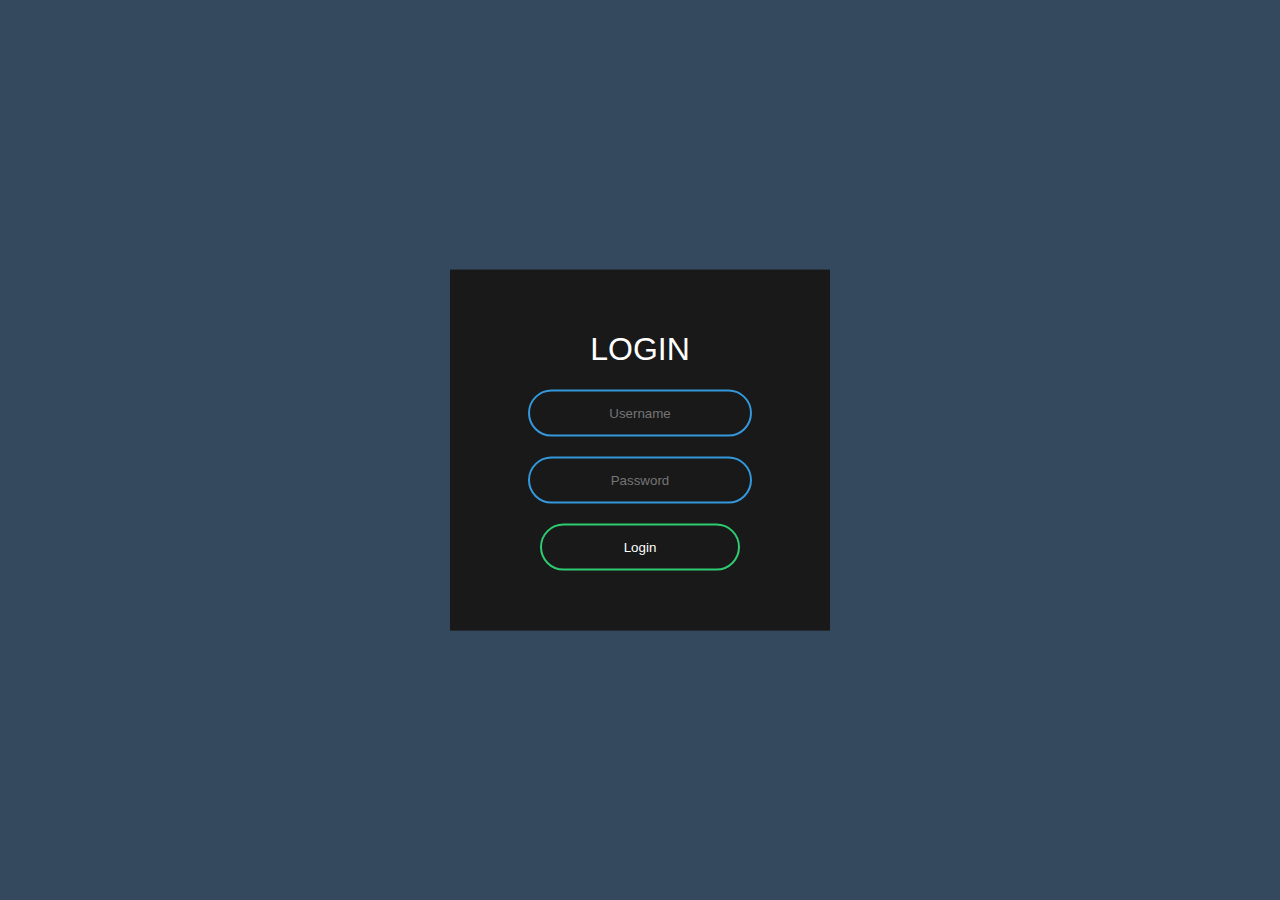
<file: Animated login form/index.html>
<!DOCTYPE html>
<html lang="en"
<head>
    <meta charset="UTF-8">
    <title>Animated Login Form</title>
    <link rel="stylesheet" href="css/style.css"
</head>
<body>
   <form class="box" action="https://www.mobilemaya.com/" method="post">
       <h1>Login</h1>
       <input type="text" name="" placeholder="Username">
       <input type="password" name="" placeholder="Password">
           <input type="submit" name="" value="Login">
   </form>
</body>
</html>
</file>
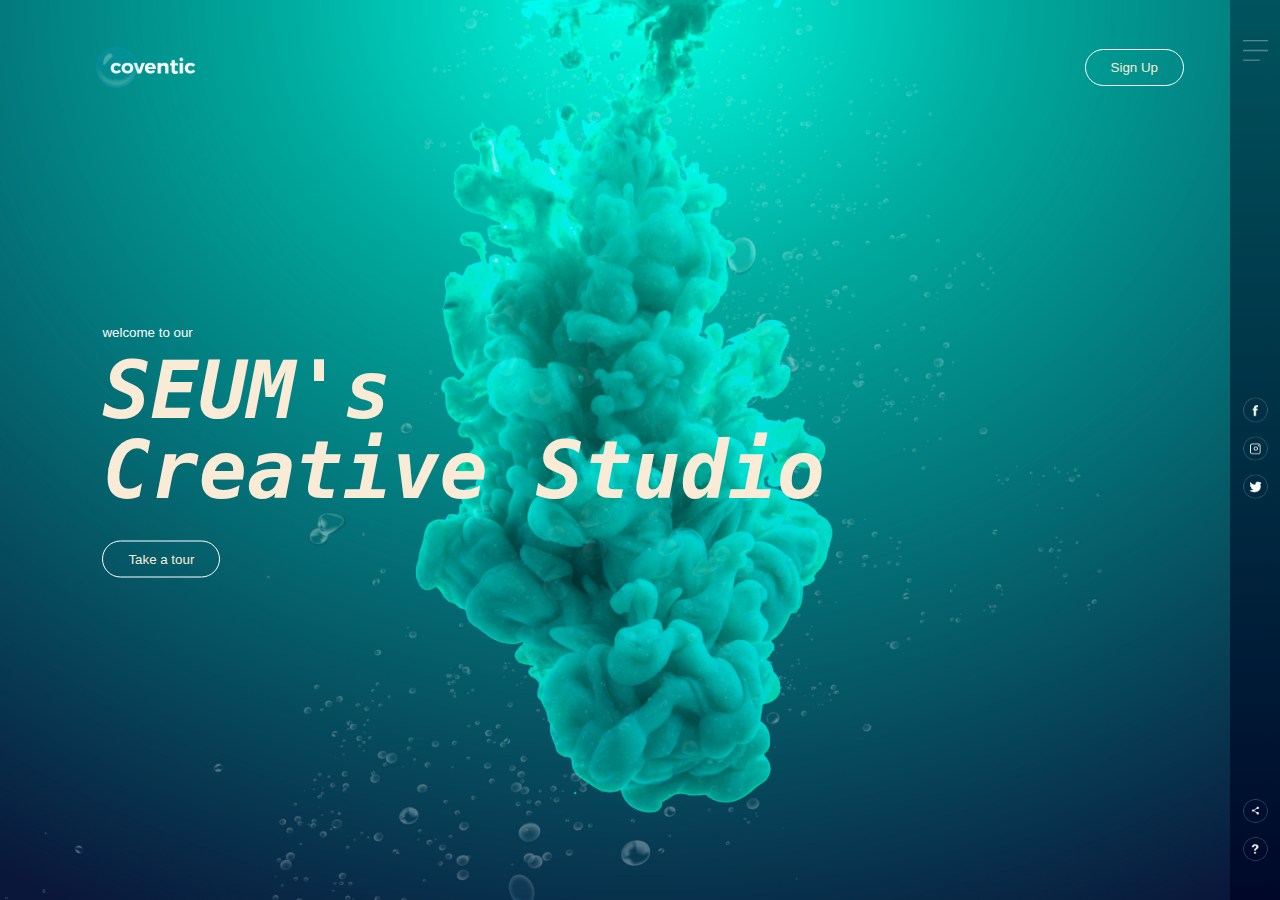
<file: Animated Website/index.html>
<!DOCTYPE html>
<html lang="en">
<head>
    <meta charset="UTF-8">
    <meta name="viewport" content="width=device-width, initial-scale=1.0">
    <title>ANIMATED WEBSITE</title>
    <link rel="stylesheet" href="css/style.css">
</head>
<body>
    <div class="hero">
        <div class="navbar">
            <img src="pic/logo.png" class="logo" alt="logo">
            <button type="button">Sign Up</button>
        </div>
        <div class="content">
            <small>welcome to our</small>
            <h1>SEUM's <br> Creative Studio</h1>
            <button>Take a tour</button>
        </div>
        <div class="side-bar">
            <img src="pic/menu.png"  class="menu" alt="">
            
            <div class="social-links">
                <a href="https://www.facebook.com/seum265/" target="_blank"><img src="pic/fb.png" alt="fb"></a> 
                <a href="#"><img src="pic/ig.png" alt="instagram"></a>
                <a href="https://twitter.com/sarker_seum" target="_blank"><img src="pic/tw.png" alt="tw"></a>
            </div>
            
            <div class="useful-links">
                <img src="pic/share.png" alt="">
                <img src="pic/info.png" alt="">
            </div>
        </div>
        
        <div class="bubbles">
            <img src="pic/bubble.png">
            <img src="pic/bubble.png">
            <img src="pic/bubble.png">
            <img src="pic/bubble.png">
            <img src="pic/bubble.png">
            <img src="pic/bubble.png">
            <img src="pic/bubble.png">
        </div>
        
    </div>
</body>
</html>
</file>
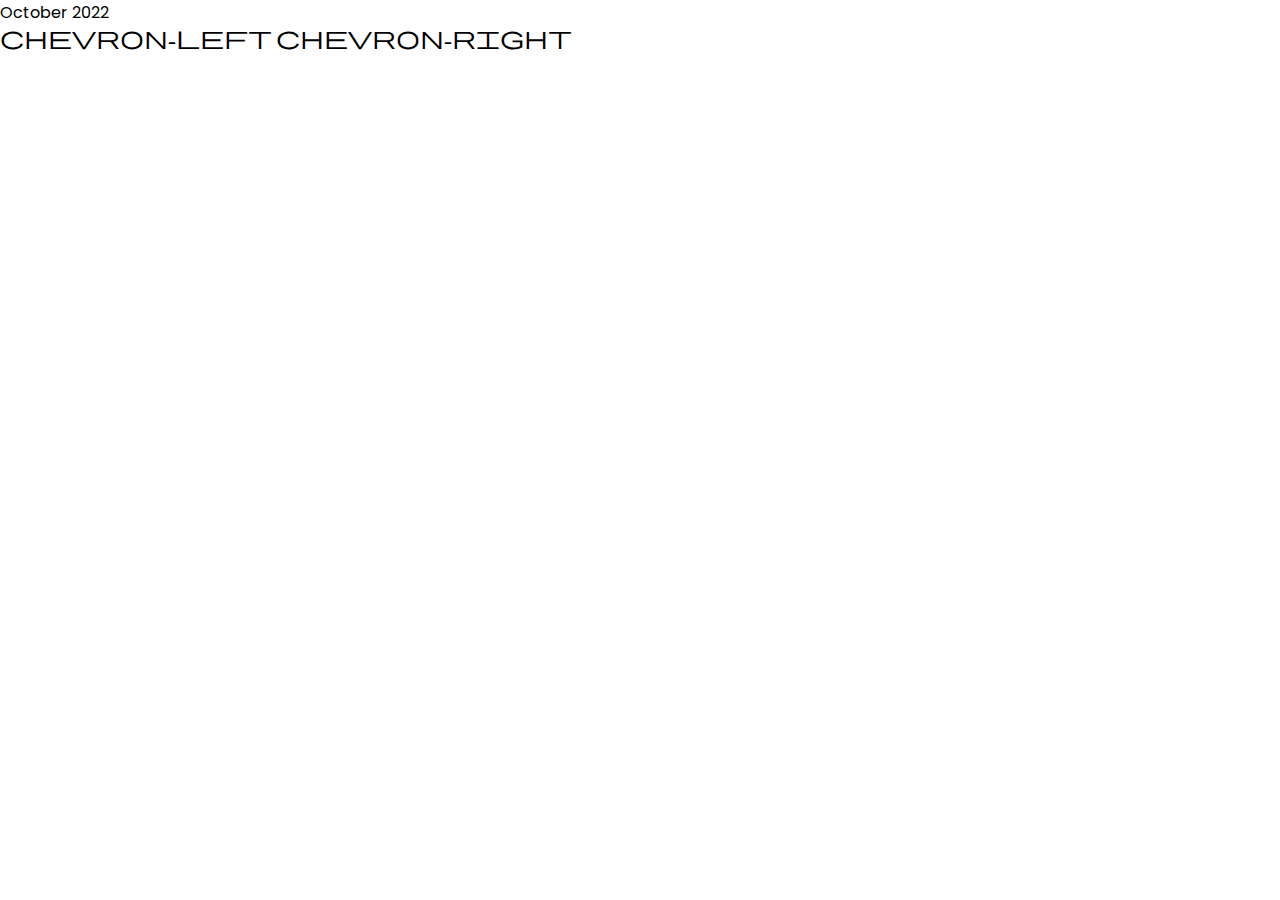
<file: Dynamic calender/index.html>
<!DOCTYPE html>
<html lang="en" dir="ltr">
<head>
    <meta charset="UTF-8">
    <title>Dynamic Calender</title>
    <link rel="stylesheet" href="style.css">
    <meta name="viewport" content="width=device-width, initial-scale=1.0">
    <!-- Google Icon Link for Icon -->
        <link rel="stylesheet" href="https://fonts.googleapis.com/css2?family=Material+Symbols+Rounded:opsz,wght,FILL,GRAD@20..48,100..700,0..1,-50..200">

</head>
<body>
    <div class="wrapper">
        <header>
            <p class="current-date">October 2022</p>
            <div class="icons">
                <span class="material-symbols-rounded">chevron-left</span>
                <span class="material-symbols-rounded">chevron-right</span>
            </div>
        </header>
    </div>
</body>
</html>
</file>
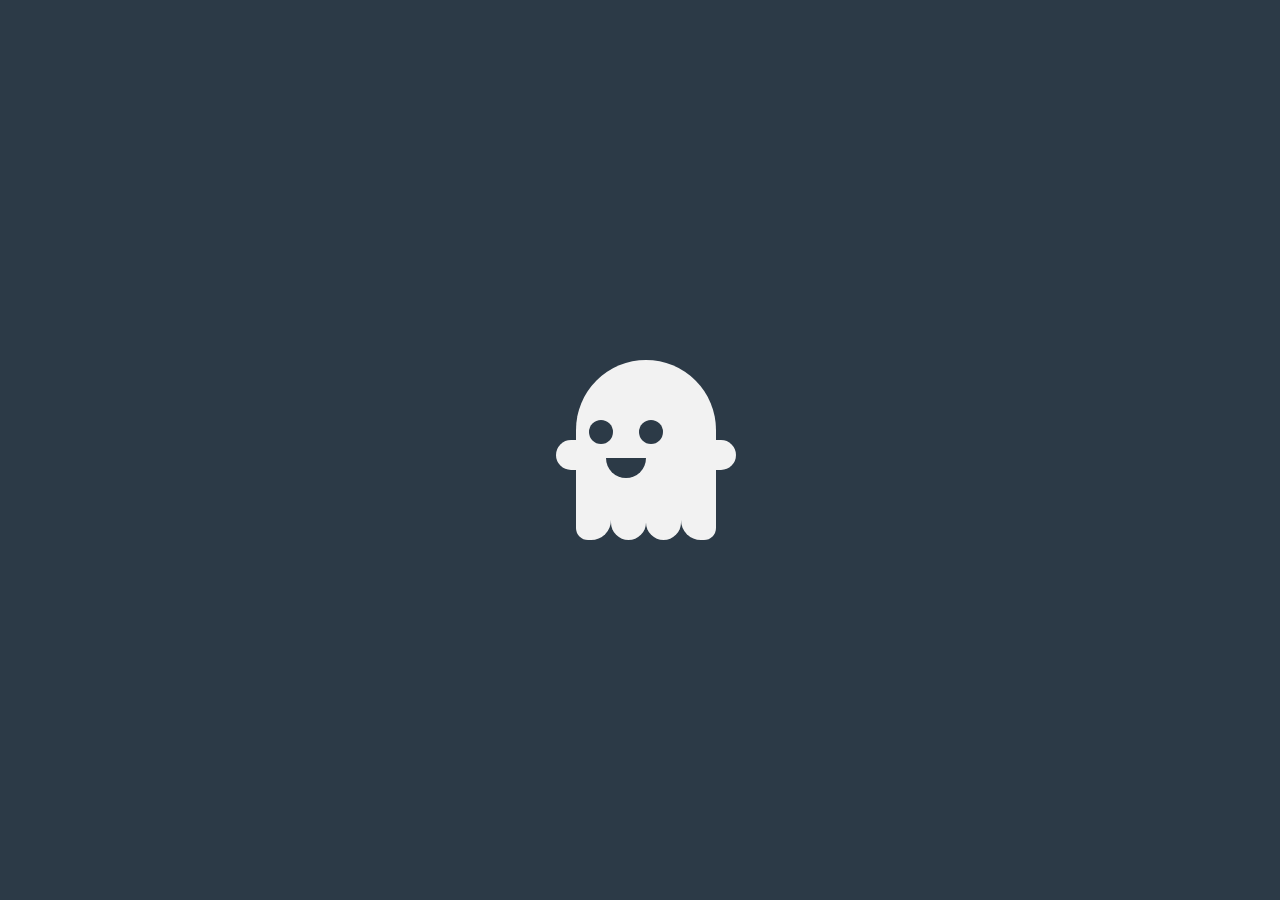
<file: Floating Ghost/index.html>
<!DOCTYPE html>
<html lang="en">
<head>
    <meta charset="UTF-8">
    <meta name="viewport" content="width=device-width, initial-scale=1.0">
    <title>GHOST</title>
    <link rel="stylesheet" href="css/style.css">
</head>
<body>
    <div class="ghost">
        <div class="face">
            <div class="eyes">
                <span></span><span></span>
            </div>
            <div class="mouth"></div>
        </div>
        <div class="hands">
            <span></span><span></span>                
        </div>
        
        <div class="feet">
            <span></span>
            <span></span>
            <span></span>
            <span></span>
        </div>
    </div>
</body>
</html>
</file>
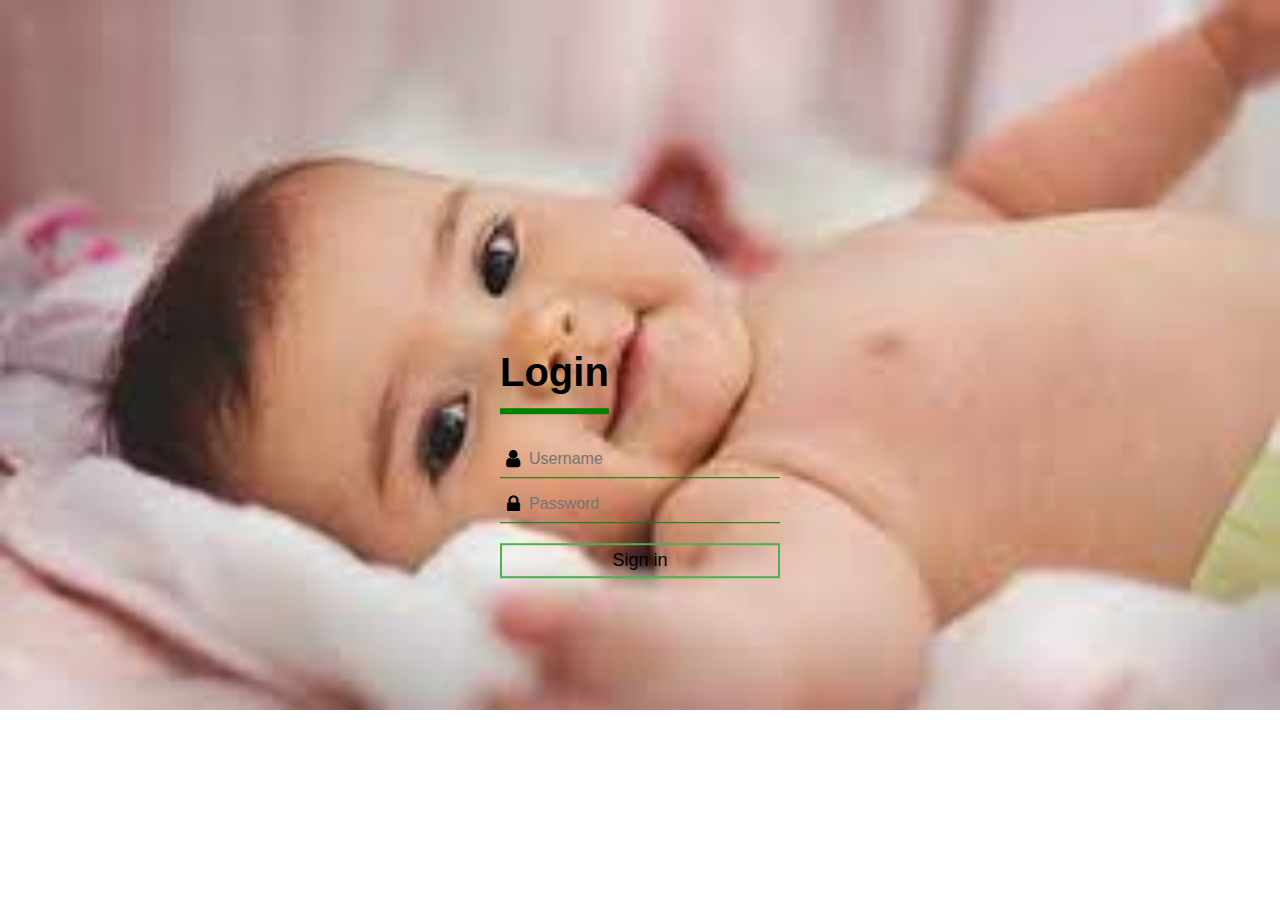
<file: Login form/index.html>
<!DOCTYPE html>
<html lang="en"
<head>
    <meta charset="UTF-8">
    <title>Animated Login Form</title>
    <link rel="stylesheet" href="css/style.css"
</head>
<body>
   <div class="login-box">
       <h1>Login</h1>
       <div class="textbox">
          <i class="fa fa-user" aria-hidden="true"></i>
           <input type="text" placeholder="Username" name="" value="">
       </div>
       
       <div class="textbox">
          <i class="fa fa-lock" aria-hidden="true"></i>
           <input type="password" placeholder="Password" name="" value="">
       </div>
       
       <a href="https://www.mobilemaya.com/">
           <input class="btn" type="button" name="" value="Sign in">
       </a>
       
   </div>
</body>
</html>
</file>
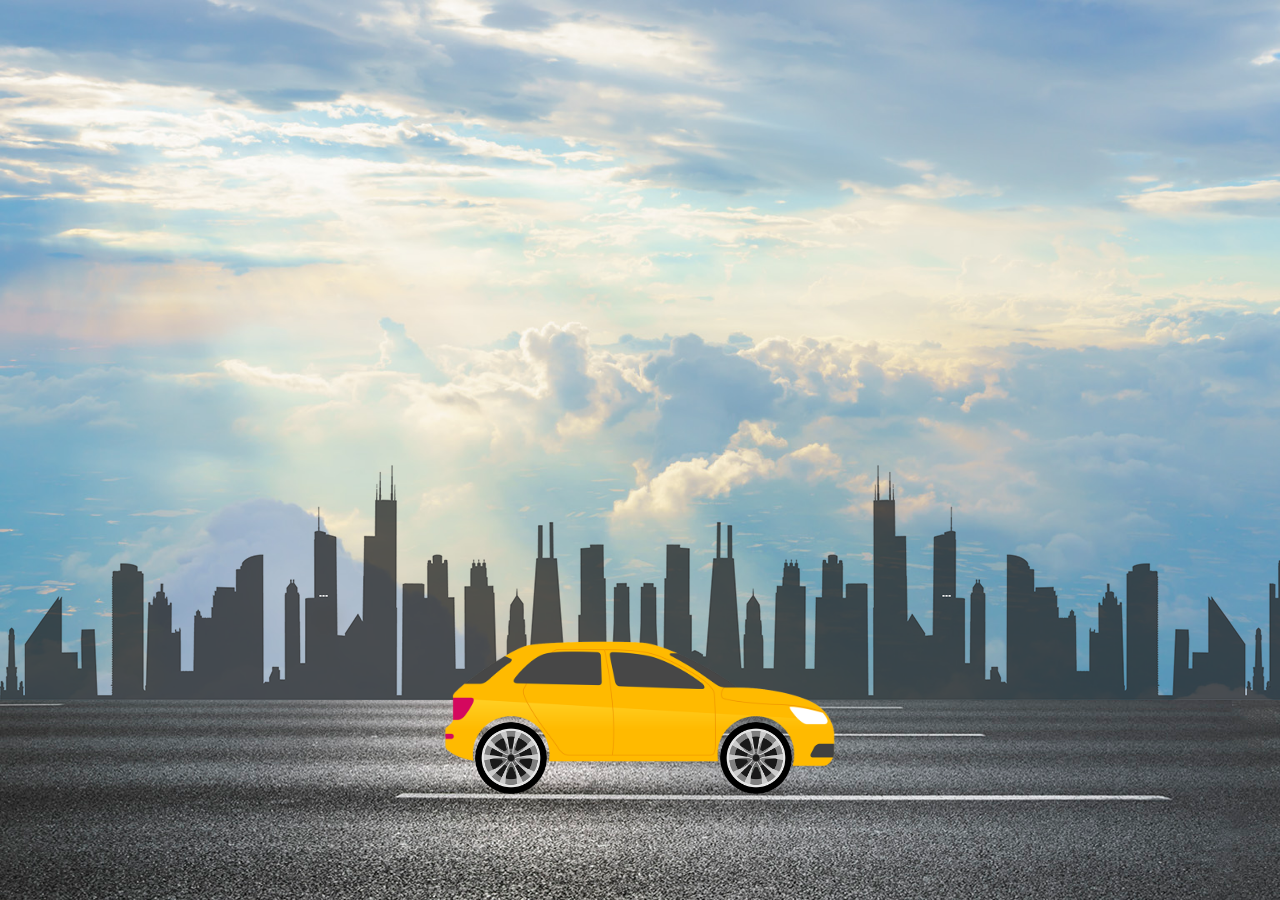
<file: Moving car/index.html>
<!DOCTYPE html>
<html lang="en">
<head>
    <title>Running car</title>
    <link rel="stylesheet" href="css/style.css">
</head>
<body>
    <div class="hero">
        <div class="highway"></div>
        <div class="city"></div>
        <div class="car">
            <img src="pic/car.png">
        </div>
        <div class="wheel">
            <img src="pic/wheel.png" class="back-wheel">
            <img src="pic/wheel.png" class="font-wheel">
        </div>
    </div>
</body>
</html>
</file>
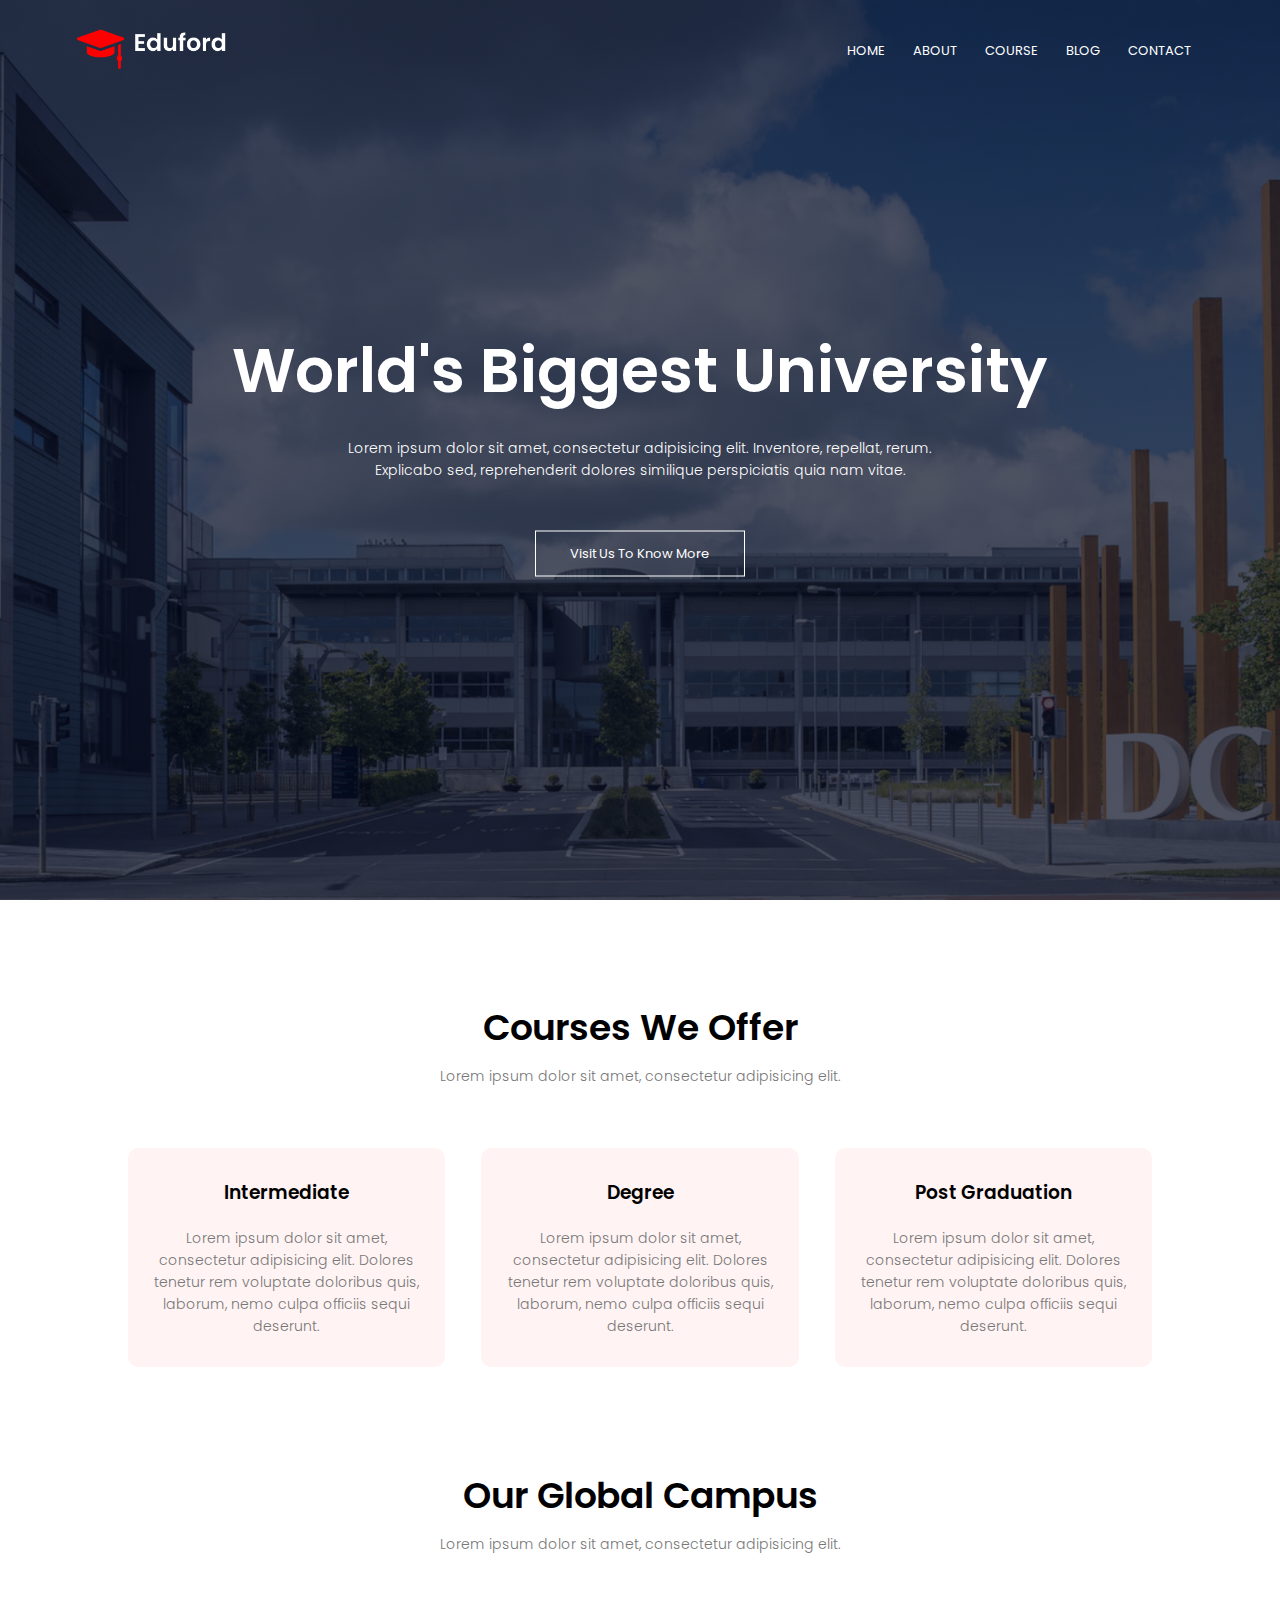
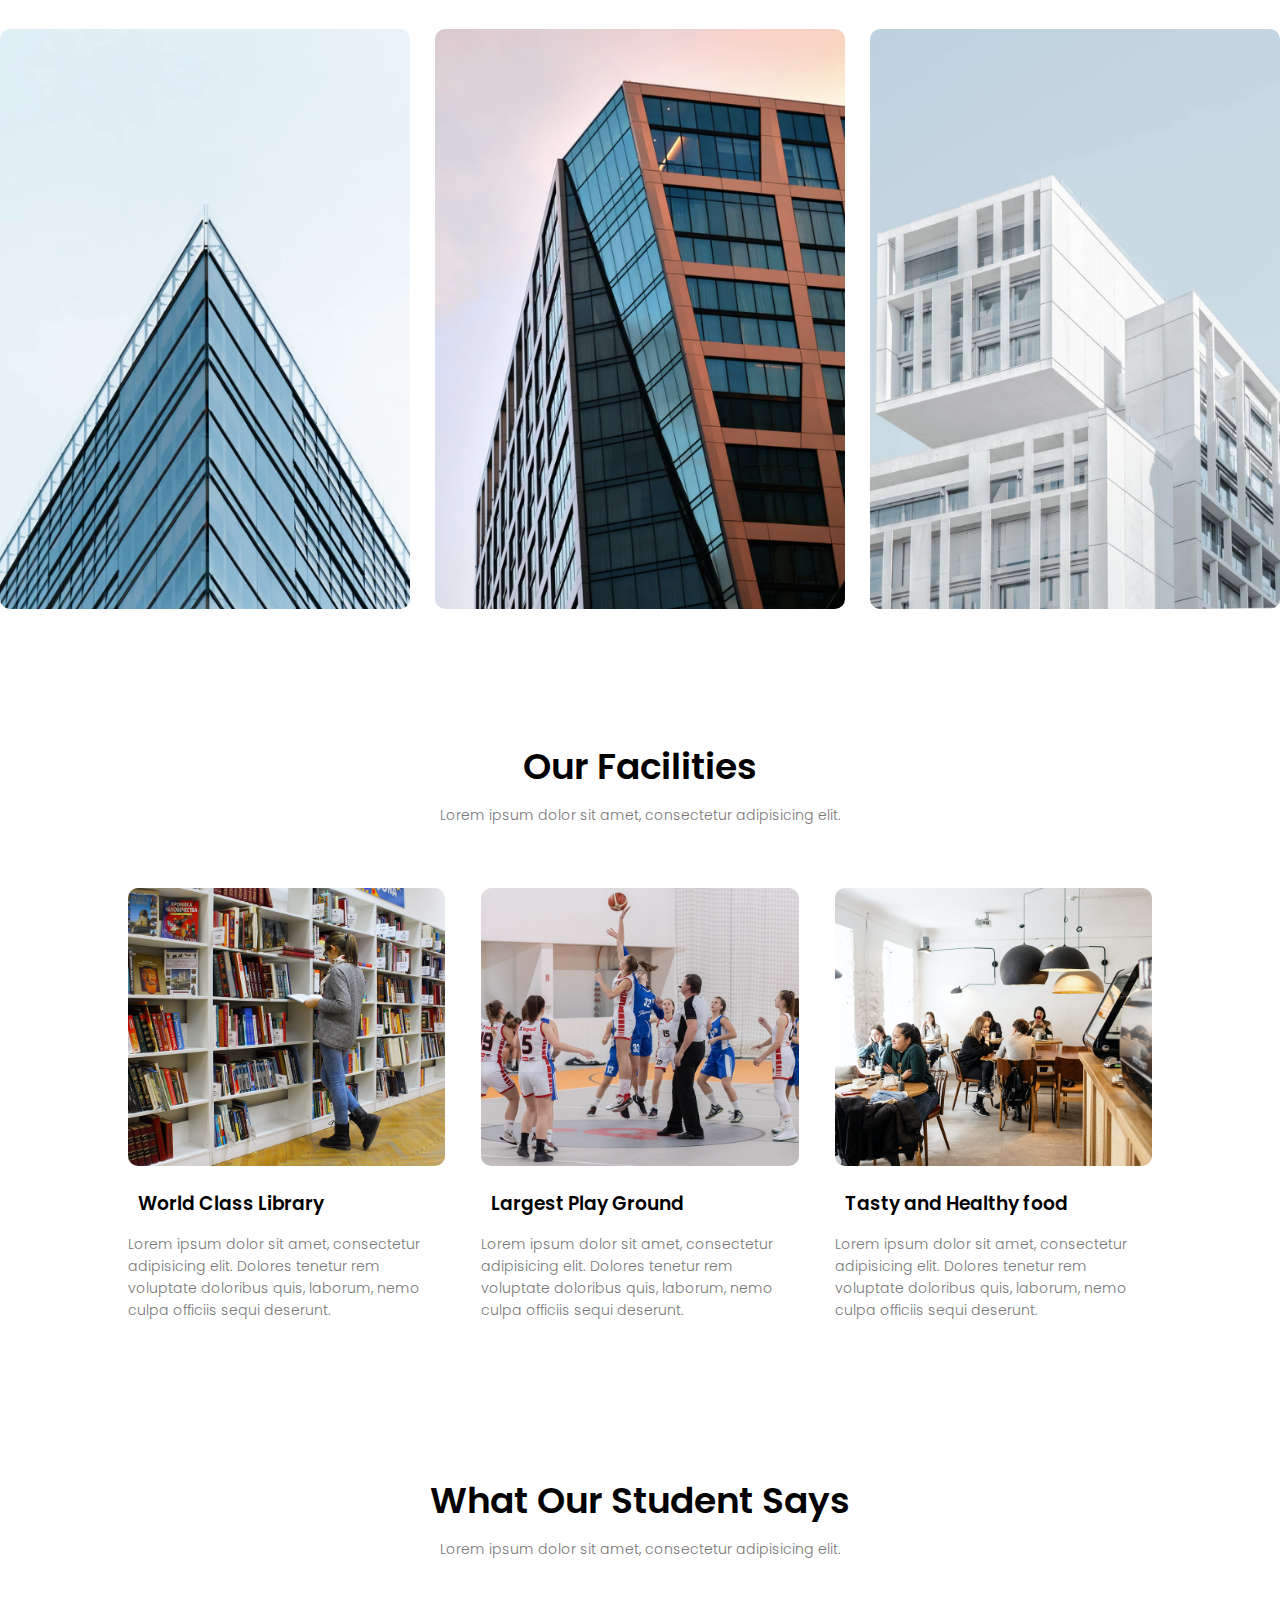
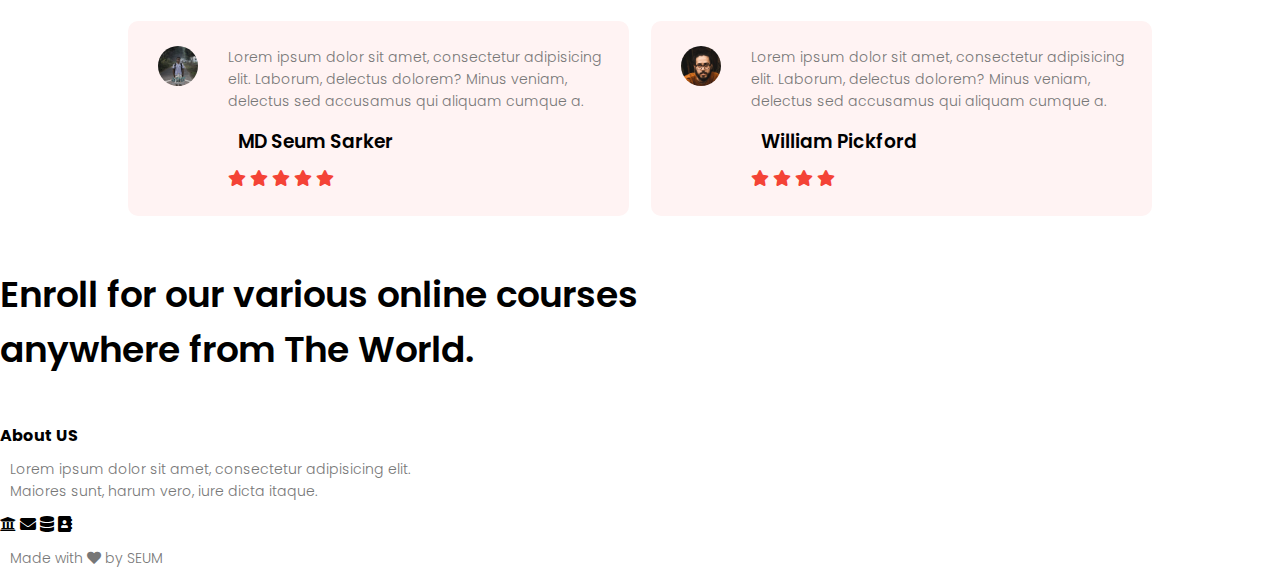
<file: Multi Page Website/index.html>
<!DOCTYPE html>
<html lang="en">
<head>
   <meta name="viewport" content="with=device-width, initial-scale=1.0">
    <title>University Website</title>
    <link rel="stylesheet" href="css/style.css">
    <link href="https://fonts.googleapis.com/css2?family=Poppins:wght@100;300;400;600;700&display=swap" rel="stylesheet">
    <link rel="stylesheet" href="https://pro.fontawesome.com/releases/v5.10.0/css/all.css">
</head>
<body>
   <section class="header">
       <nav>
           <a href="index.html"><img src="pic/logo.png"></a>
           <div class="nav-links" id="navLinks">
            <i class="fa fa-times" onclick="hideMenu()"></i>
               <ul>
                   <li><a href="">HOME</a></li>
                   <li><a href="">ABOUT</a></li>
                   <li><a href="">COURSE</a></li>
                   <li><a href="">BLOG</a></li>
                   <li><a href="">CONTACT</a></li>
               </ul>
           </div>
           <i class="fa fa-bars" onclick="showMenu()"></i>
       </nav>
       <div class="text-box">
           <h1>World's Biggest University</h1>
           <p>Lorem ipsum dolor sit amet, consectetur adipisicing elit. Inventore, repellat, rerum.<br> Explicabo sed, reprehenderit dolores similique perspiciatis quia nam vitae.</p>
           <a href="" class="hero-btn">Visit Us To Know More</a>
       </div>
   </section>
<!-- course -->
  <section class="course">
      <h1>Courses We Offer</h1>
      <p>Lorem ipsum dolor sit amet, consectetur adipisicing elit.</p>
      
      <div class="row">
          <div class="course-col">
              <h3>Intermediate</h3>
              <p>Lorem ipsum dolor sit amet, consectetur adipisicing elit. Dolores tenetur rem voluptate doloribus quis, laborum, nemo culpa officiis sequi deserunt.</p>
          </div>
          <div class="course-col">
              <h3>Degree</h3>
              <p>Lorem ipsum dolor sit amet, consectetur adipisicing elit. Dolores tenetur rem voluptate doloribus quis, laborum, nemo culpa officiis sequi deserunt.</p>
          </div>
          <div class="course-col">
              <h3>Post Graduation</h3>
              <p>Lorem ipsum dolor sit amet, consectetur adipisicing elit. Dolores tenetur rem voluptate doloribus quis, laborum, nemo culpa officiis sequi deserunt.</p>
          </div>
      </div>
      
  </section>
<!-- campus -->
   <section class="campus">
       <h1>Our Global Campus</h1>
       <p>Lorem ipsum dolor sit amet, consectetur adipisicing elit.</p>
       
       <div class="row">
           <div class="campus-col">
               <img src="pic/london.png">
               <div class="layer">
                   <h3>LONDON</h3>
               </div>
           </div>
           <div class="campus-col">
               <img src="pic/newyork.png">
               <div class="layer">
                   <h3>NEW-YORK</h3>
               </div>
           </div>
           <div class="campus-col">
               <img src="pic/washington.png">
               <div class="layer">
                   <h3>WASHINGTON</h3>
               </div>
           </div>
       </div>
   </section>
<!-- Facilities -->
  <section class="facilities">
      <h1>Our Facilities</h1>
      <p>Lorem ipsum dolor sit amet, consectetur adipisicing elit.</p>
      
      <div class="row">
          <div class="facilities-col">
              <img src="pic/library.png">
              <h3>World Class Library</h3>
              <p>Lorem ipsum dolor sit amet, consectetur adipisicing elit. Dolores tenetur rem voluptate doloribus quis, laborum, nemo culpa officiis sequi deserunt.</p>
          </div>
           <div class="facilities-col">
              <img src="pic/basketball.png">
              <h3>Largest Play Ground</h3>
              <p>Lorem ipsum dolor sit amet, consectetur adipisicing elit. Dolores tenetur rem voluptate doloribus quis, laborum, nemo culpa officiis sequi deserunt.</p>
          </div>
           <div class="facilities-col">
              <img src="pic/cafeteria.png">
              <h3>Tasty and Healthy food</h3>
              <p>Lorem ipsum dolor sit amet, consectetur adipisicing elit. Dolores tenetur rem voluptate doloribus quis, laborum, nemo culpa officiis sequi deserunt.</p>
          </div>
      </div>
  </section>
  
<!-- Testimonials -->
  <section class="testimonials">
      <h1>What Our Student Says</h1>
      <p>Lorem ipsum dolor sit amet, consectetur adipisicing elit.</p>
      
      <div class="row">
          <div class="testimonials-col">
              <img src="pic/user1.jpg">
              <div>
                  <p>Lorem ipsum dolor sit amet, consectetur adipisicing elit. Laborum, delectus dolorem? Minus veniam, delectus sed accusamus qui aliquam cumque a.</p>
                  <h3>MD Seum Sarker</h3>
                  <i class="fa fa-star"></i>
                  <i class="fa fa-star"></i>
                  <i class="fa fa-star"></i>
                  <i class="fa fa-star"></i>
                  <i class="fa fa-star"></i>
                  <i class="fa fa-star-half-o"></i>
              </div>
          </div>
          <div class="testimonials-col">
              <img src="pic/user2.jpg">
              <div>
                  <p>Lorem ipsum dolor sit amet, consectetur adipisicing elit. Laborum, delectus dolorem? Minus veniam, delectus sed accusamus qui aliquam cumque a.</p>
                  <h3>William Pickford</h3>
                  <i class="fa fa-star"></i>
                  <i class="fa fa-star"></i>
                  <i class="fa fa-star"></i>
                  <i class="fa fa-star"></i>
                  <i class="fa fa-star-half-o"></i>
              </div>
          </div>
      </div>
      
  </section>
   
<!-- Call to Action -->
  
  <section class="cta">
      <h1>Enroll for our various online courses <br>anywhere from The World.</h1>
      <a href="" class="hero-btn">CONTACT US</a>
  </section>
   
   
<!-- footer -->
  <section class="footer">
      <h4>About US</h4>
      <p>Lorem ipsum dolor sit amet, consectetur adipisicing elit. <br>Maiores sunt, harum vero, iure dicta itaque.</p>
      <div class="icons">
          <i class="fa fa-university"></i>
          <i class="fa fa-envelope"></i>
          <i class="fa fa-database"></i>
          <i class="fa fa-address-book"></i>
          
      </div>
      <p>Made with <i class="fa fa-heart"></i> by SEUM</p>
  </section>
   
   
<!--------JavaScript for Toggle Menu-------->
    <script>
        var navLinks = document.getElementById("navLinks")
        
        function showMenu(){
            navLinks.style.right = "0";
        }
        function hideMenu(){
            navLinks.style.right = "-200px";
        }
    </script>
</body>
</html>
</file>
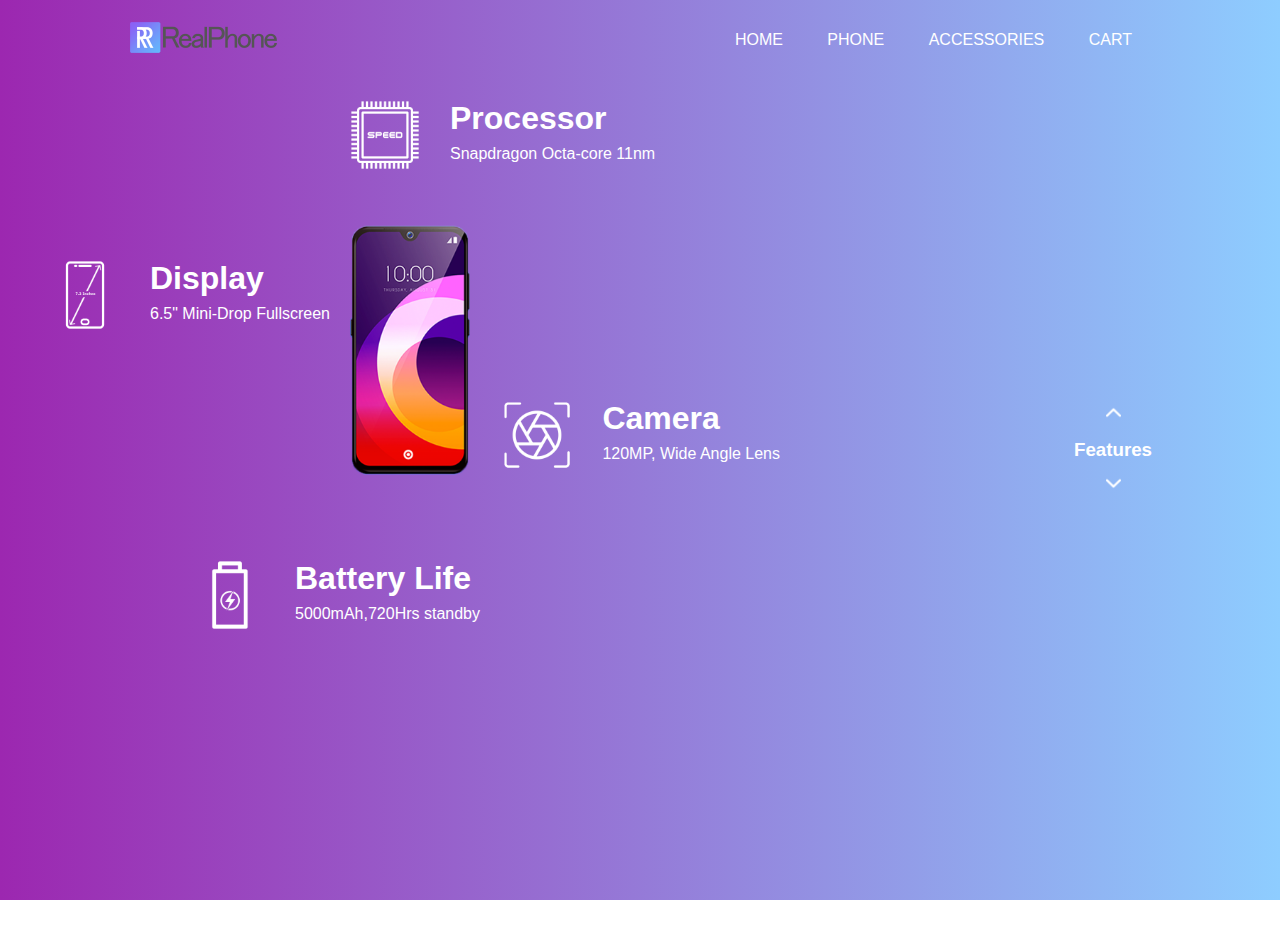
<file: p01/index.html>
<!DOCTYPE html>
<html lang="en">
<head>
    <title>Website Design Using HTML And CSS</title>
    <link rel="stylesheet" href="style.css">
</head>
<body>
    <div class="main">
        <nav>
            <div class="logo">
                <img src="images/logo.png">
            </div>
            <div class="nav-links">
                <ul>
                    <li><a href="#">HOME</a></li>
                    <li><a href="#">PHONE</a></li>
                    <li><a href="#">ACCESSORIES</a></li>
                    <li><a href="#">CART</a></li>
                </ul>
            </div>
        </nav>
    </div>
    <div class="information">
       <img src="images/mobile.png" class="mobile">
        <div id="circle">
            <div class="feature one">
                <img src="images/camera.png">
                <div>
                    <h1>Camera</h1>
                    <p>120MP, Wide Angle Lens</p>
                </div>
            </div>
            <div class="feature two">
                <img src="images/processor.png">
                <div>
                    <h1>Processor</h1>
                    <p>Snapdragon Octa-core 11nm</p>
                </div>
            </div>
            <div class="feature three">
                <img src="images/display.png">
                <div>
                    <h1>Display</h1>
                    <p>6.5" Mini-Drop Fullscreen</p>
                </div>
            </div>
            <div class="feature four">
                <img src="images/battery.png">
                <div>
                    <h1>Battery Life</h1>
                    <p>5000mAh,720Hrs standby</p>
                </div>
            </div>
        </div>
    </div>
    <div class="controls">
        <img src="images/arrow.png" id="upBtn">
        <h3>Features</h3>
        <img src="images/arrow.png" id="downBtn">

    </div>
    
    
    <script>
        var circle = document.getElementById("circle");
        var UpBtn = document.getElementById("upBtn");
        var DownBtn = document.getElementById("downBtn");
        
        var rotateValue = circle.style.transform;
        var rotateSum;
        
        upBtn.onclick = function(){
    rotateSum =rotateValue + "rotate(-90deg)";
    circle.style.transform = rotateSum;
    rotateValue = rotateSum;
    </script>
</body>
</html>
</file>
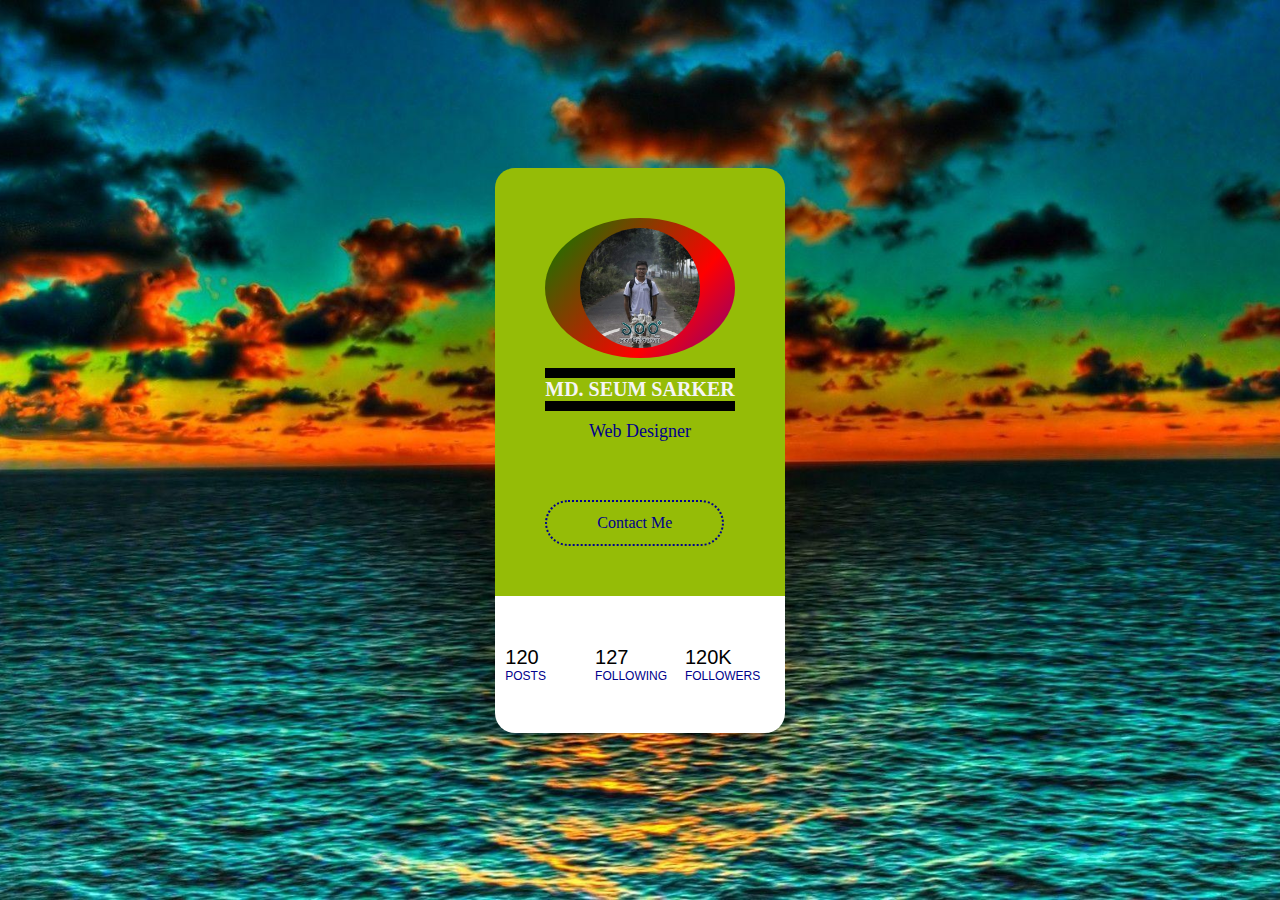
<file: Profile card/index.html>
<!DOCTYPE html>
<html lang="en">
<head>
    <meta charset="UTF-8">
    <meta name="viewport" content="width=device-width, initial-scale=1.0">
    <title>PROFILE CARD</title>
    <link rel="stylesheet" href="https://cdnjs.cloudflare.com/ajax/libs/font-awesome/5.15.3/css/all.min.css" integrity="sha512-iBBXm8fW90+nuLcSKlbmrPcLa0OT92xO1BIsZ+ywDWZCvqsWgccV3gFoRBv0z+8dLJgyAHIhR35VZc2oM/gI1w==" crossorigin="anonymous" referrerpolicy="no-referrer" />
    <link rel="stylesheet" href="css/style.css">
</head>
<body>
   <div class="prfile-card">
       <div class="card-header">
           <div class="pic">
               <img src="seum.png" alt="">
           </div>
           <div class="name">MD. SEUM SARKER</div>
           <div class="desc">Web Designer</div>
           <div class="sm">
               <a href="https://www.facebook.com/seum265/" class="fab fa-facebook-f" target="_blank"></a>
               <a href="https://twitter.com/sarker_seum" class="fab fa-twitter" target="_blank"></a>
               <a href="https://github.com/seum01" class="fab fa-github"  target="_blank"></a>
               <a href="https://www.youtube.com/channel/UCOhQuCGrNZiVfXtZpLWRgxg" class="fab fa-youtube"  target="_blank"></a>
           </div>
           <a href="https://mail.google.com/mail/u/4/#inbox" class="contact-btn">Contact Me</a>
       </div>
       <div class="card-footer">
           <div class="numbers">
               <div class="items">
                   <span>120</span>
                   Posts
               </div>
               <div class="items">
                   <span>127</span>
                   Following
           </div>
           <div class="items">
                   <span>120k</span>
                   Followers
       </div>
   </div>
</body>
</html>
</file>
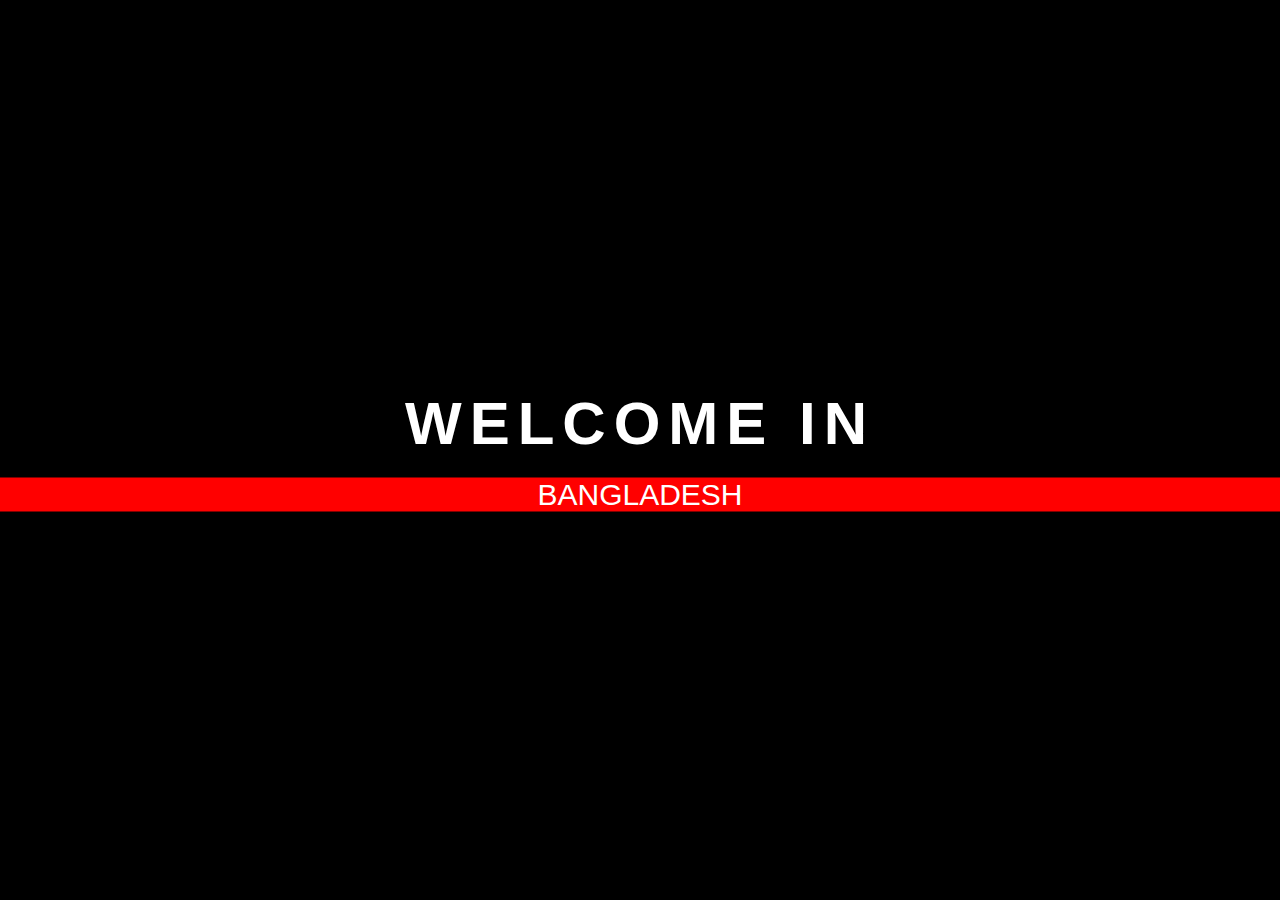
<file: Text animation/index.html>
<!DOCTYPE html>
<html lang="en">
<head>
    <meta charset="UTF-8">
    <meta name="viewport" content="width=device-width, initial-scale=1.0">
    <title>TEXT ANIMATION</title>
    <link rel="stylesheet" href="css/style.css">
</head>
<body>
   <div class="container">
       <span class="text1">Welcome in</span>
       <span class="text2">Bangladesh</span>
   </div>
</body>
</html>
</file>
<file: Animated login form/css/style.css>
body{
    margin: 0;
    padding: 0;
    font-family: sans-serif;
    background: #34495e;
}
.box{
    width: 300px;
    padding: 40px;
    position: absolute;
    top: 50%;
    left: 50%;
    transform: translate(-50%, -50%);
    background: #191919;
    text-align: center;
}
.box h1{
    color: white;
    text-transform: uppercase;
    font-weight: 500;
}
.box input[type = "text"],.box input[type = "password"]{
    border: 0;
    background: none;
    display: block;
    margin: 20px auto;
    text-align: center;
    border: 2px solid #3498db;
    padding: 14px 10px;
    width: 200px;
    outline: none;
    color: white;
    border-radius: 24px;
    transition: 0.25s;
}
.box input[type = "text"]:focus,.box input[type = "password"]:focus{
    width: 280px;
    border-color: #2ecc71;
}
.box input[type = "submit"]{
    border: 0;
    background: none;
    display: block;
    margin: 20px auto;
    text-align: center;
    border: 2px solid #2ecc71;
    padding: 14px 40px;
    width: 200px;
    outline: none;
    color: white;
    border-radius: 24px;
    transition: 0.25s;
    cursor: pointer;
}
.box input[type = "submit"]:hover{
    background: #2ecc71;
}
</file>
<file: Animated Website/css/style.css>
*{
    margin: 0;
    padding: 0;
    font-family: sans-serif;
}
.hero{
    width: 100%;
    height: 100vh;
    background-image: url(../pic/background.png);
    background-size: cover;
    background-position: center;
    position: relative;
    overflow: hidden;
}
.logo{
    width: 100px;
    cursor: pointer;
}
.navbar{
    width: 85%;
    height: 15%;
    margin: auto;
    display: flex;
    align-items: center;
    justify-content: space-between;
}
button{
    color: antiquewhite;;
    padding: 10px 25px;
    background: transparent;
    border: 1px solid #fff;
    border-radius: 20px;
    outline: none;
    cursor: pointer;
}
button:hover{
    cursor: pointer;
    color: black;
    background: #f2f2f2;
    transition: .8s linear;
}
.content{
    color: #fbfcfd;
    position: absolute;
    top: 50%;
    left: 8%;
    transform: translateY(-50%);
    z-index: 2;
}
h1{
    font-size: 80px;
    margin: 10px 0 30px;
    line-height: 80px;
    color: antiquewhite;
    font-style: oblique;
    font-family: monospace;
}
.side-bar{
    width: 50px;
    height: 100vh;
    background: linear-gradient(#00545d, #000729);
    position: absolute;
    right: 0;
    top: 0;
}
.menu{
    display: block;
    width: 25px;
    margin: 40px auto 0;
    cursor: pointer;
    
}
.social-links img, .useful-links img{
    width: 25px;
    margin: 5px auto;
    cursor: pointer; 
    border-radius: 50%;
}
.social-links{
    width: 50px;
    text-align: center;
    position: absolute;
    top: 50%;
    transform: translateY(-50%);
}
.social-links img:hover{
    transition: .5s linear;
    background-color: red;
}
.useful-links{
    width: 50px;
    text-align: center;
    position: absolute;
    bottom: 30px;
}
.bubbles img{
    width: 50px;
    animation: bubble 7s linear infinite;
}
@keyframes bubble{
    0%{
        transform: translateY(0);
        opacity: 0;
    }
    50%{
        opacity: 1;
    }
    75%{
        opacity: 1;
    }
   100%{
        transform: translateY(-80vh);
        opacity: 0;
    }
}
.bubbles{
    width: 100%;
    display: flex;
    align-items: center;
    justify-content: space-around;
    position: absolute;
    bottom: -70px;
}
.bubbles img:nth-child(1){
    animation-delay: 2s;
    width: 25px;
}
.bubbles img:nth-child(2){
    animation-delay: 1s;
}
.bubbles img:nth-child(3){
    animation-delay: 3s;
    width: 25px;
}
.bubbles img:nth-child(4){
    animation-delay: 4.5s;
}
.bubbles img:nth-child(5){
    animation-delay: 3s;
}
.bubbles img:nth-child(6){
    animation-delay: 6s;
    width: 20px;
}
.bubbles img:nth-child(7){
    animation-delay: 7s;
    width: 35px;
}
</file>
<file: Dynamic calender/style.css>
/* Import Google font - Poppins */
@import url('https://fonts.googleapis.com/css2?family=Poppins:wght@400;500;600&display=swap');
*{
    margin: 0;
    padding: 0;
    box-sizing: border-box;
    font-family: 'Poppins',sans-serif;
}
</file>
<file: Floating Ghost/css/style.css>
body{
    margin: 0;
    padding: 0;
    background-color: #2c3a47;
    height: 100vh;
    align-items: center;
    justify-content: center;
}
    
.ghost{
    width: 140px;
    height: 160px;
    background-color: #f2f2f2;
    border-radius: 70px 70px 0 0;
    position: relative;
    top: 40%;
    left: 45%;
    cursor: pointer;
    animation: floating 2s infinite ease-in-out;
}

@keyframes floating{
    50%{
        transform: translateY(-30px)
    }
}
.face{
    width: 100px;
    position: absolute;
    top: 60px;
    left: calc(50% -50%);
}
.eyes{
    height: 24px;
    display: flex;
    justify-content: space-around;
    align-items: center;
    margin-bottom: 14px;
    
}
.eyes span{
    width: 24px;
    height: 24px;
    background-color: #2c3a47;
    border-radius: 50%;
    transition: .3s linear;
}
.ghost:hover .eyes span{
    height: 16px;
}
.mouth{
    width: 40px;
    height: 20px;
    background-color: #2c3a47;
    margin: auto;
    border-radius: 0 0 20px 20px;
    transition: .3s linear;
}
.ghost:hover .mouth{
    height: 12px;
}
.hands{
    width: 180px;
    position: absolute;
    left: -20px;
    top: 80px;
    display: flex;
    justify-content: space-between;
}
.hands span{
    width: 20px;
    height: 30px;
    background-color: #f2f2f2;
}
.hands span:first-child{
    border-radius: 20px 0 0 20px;
}
.hands span:last-child{
    border-radius: 0 20px 20px 0;
}
.feet{
    position: absolute;
    width: 100%;
    bottom: -20px;
    display: flex;
}
.feet span{
    flex: 1;
    height: 20px;
    background-color: #f2f2f2;
    border-radius: 0 0 20px 20px;
}
.feet span:first-child{
    border-radius: 0 0 20px 12px;
}
.feet span:last-child{
    border-radius: 0 0 12px 20px;
}
</file>
<file: Moving car/css/style.css>
*{
    margin: 0;
    padding: 0;
}
.hero{
    height: 100vh;
    width: 100%;
    background-image: url(../pic/sky.jpg);
    background-size: cover;
    background-position: center;
    position: relative;
    overflow-x: hidden;
}
.highway{
    height: 200px;
    width: 500%;
    display: block;
    background-image: url(../pic/road.jpg);
    position: absolute;
    bottom: 0;
    left: 0;
    right: 0;
    z-index: 1;
    background-repeat: repeat-x;
    animation: highway 5s linear infinite;
}
@keyframes highway
{
    100%{
        transform: translateX(-3400px);
    }
}
.city{
    height: 250px;
    width: 500%;
    background-image: url(../pic/city.png);
    position: absolute;
    bottom: 200px;
    left: 0;
    right: 0;
    display: block;
    z-index: 1;
    background-repeat: repeat-x;
    animation: city 20s linear infinite;
}
@keyframes city
{
    100%{
        transform: translateX(-1400px);
    }
}
.car{
    width: 400px;
    left: 50%;
    bottom: 100px;
    transform: translate(-50%);
    position: absolute;
    z-index: 2;
}
.car img{
    width: 100%;
    animation: car 1s linear infinite;
}
@keyframes car{
    100%{
        transform: translateY(-1px);
    }
    50%{
        transform: translateY(1px);
    }
    0%{
        transform: translateY(-1px);
    }
}
.wheel{
    left: 50%;
    bottom: 178px;
    transform: translateX(-50%);
    position: absolute;
    z-index: 2;
}
.wheel img{
    width: 72px;
    height: 72px;
    animation: wheel 1s linear infinite;
}
.back-wheel{
    left: -165px;
    position: absolute;
}
.font-wheel{
    left: 80px;
    position: absolute;
}
@keyframes wheel{
    100%{
        transform: rotate(360deg);
    }
}
</file>
<file: Multi Page Website/css/style.css>
*{
    margin: 0;
    padding: 0;
    font-family: 'Poppins', sans-serif;
}
.header{
    min-height: 100vh;
    width: 100%;
    background-image: linear-gradient(rgba(4,9,30,0.7),rgba(4,9,30,0.7)), url(../pic/banner.png);
    background-position: center;
    background-size: cover;
    position: relative;
}
nav{
    display: flex;
    padding: 2% 6%;
    justify-content: space-between;
    align-items: center;
}
nav img{
    width: 150px;
}
.nav-links{
    flex: 1;
    text-align: right;
}
.nav-links ul li{
    list-style: none;
    display: inline-block;
    padding: 8px 12px;
    position: relative;
}
.nav-links ul li a{
    color: #fff;
    text-decoration: none;
    font-size: 13px;
}
.nav-links ul li::after{
    content: '';
    width: 0%;
    height: 2px;
    background: #f44336;
    display: block;
    margin: auto;
    transition: 0.5s;
}
.nav-links ul li:hover::after{
    width: 100%;
}
.text-box{
    width: 90%;
    color: #fff;
    position: absolute;
    top: 50%;
    left: 50%;
    transform: translate(-50%,-50%);
    text-align: center;
}
.text-box h1{
    font-size: 62px;
}
.text-box p{
    margin: 10px 0 40px;
    font-size: 14px;
    color: #fff;
}
.hero-btn{
    display: inline-block;
    text-decoration: none;
    color: #fff;
    border: 1px solid #fff;
    padding: 12px 34px;
    font-size: 13px;
    background: transparent;
    position: relative;
    cursor: pointer;
}
.hero-btn:hover{
    border: 1px solid #f44336;
    background: #f44336;
    transition: 1s;
}
nav .fa{
    display: none;
}
@media(max-width: 700px){
    .text-box h1{
        font-size: 20px;
    }
    .nav-links ul li{
        display: block;
    }
    .nav-links{
        position: absolute;
        background: #f44336;
        height: 100vh;
        width: 200px;
        top: 0;
        right: -200px;
        text-align: left;
        z-index: 2;
        transition: 1s;
    }
    nav .fa{
        display: block;
        color: #fff;
        margin: 10px;
        font-size: 22px;
        cursor: pointer;
    }
    .nav-links ul{
        padding: 30px;
    }
}
/* course */
.course{
    width: 80%;
    margin: auto;
    text-align: center;
    padding-top: 100px;
}
h1{
    font-size: 36px;
    font-weight: 600;
}
p{
    color: #777;
    font-size: 14px;
    font-weight: 300;
    line-height: 22px;
    padding: 10px;
}
.row{
    margin-top: 5%;
    display: flex;
    justify-content: space-between;
}
.course-col{
    flex-basis: 31%;
    background: #fff3f3;
    border-radius: 10px;
    margin-bottom: 5%;
    padding: 20px 12px;
    box-sizing: border-box;
    transition: 0.5s;
}
h3{
    text-align: center;
    font-weight: 600;
    margin: 10px;
}
.course-col:hover{
    box-shadow: 0 0 20px 0px rgba(0,0,0,0.2);
}
@media(max-width: 700px){
    .row{
        flex-direction: column;
    }
}
/*campus*/
.campus{
    widows: 80%;
    margin: auto;
    text-align: center;
    padding-top: 50px;
}
.campus-col{
    flex-basis: 32%;
    border-radius: 10px;
    margin-bottom: 30px;
    position: relative;
    overflow: hidden;
}
.campus-col img{
    width: 100%;
    display: block;
}
.layer{
    background: transparent;
    height: 100%;
    width: 100%;
    position: absolute;
    top: 0;
    left: 0;
    transition: 0.5s;
}
.layer:hover{
    background: rgba(226,0,0,0.7);
}
.layer h3{
    width: 100%;
    font-weight: 500;
    color: #fff;
    font-size: 26px;
    bottom: 0;
    left: 50%;
    transform: translateX(-50%);
    position: absolute;
    opacity: 0;
    transition: 0.5s;
}
.layer:hover h3{
    bottom: 49%;
    opacity: 1;
    transition: 0.5s;
}
/*Facilities*/
.facilities{
    width: 80%;
    margin: auto;
    text-align: center;
    padding-top: 100px;
}
.facilities-col{
    flex-basis: 31%;
    border-radius: 10px;
    margin-bottom: 5%;
    text-align: left;
}
.facilities-col img{
    width: 100%;
    border-radius: 10px;
}
.facilities-col p{
    padding: 0;
}
.facilities-col h3{
    margin-top: 16px;
    margin-bottom: 15px;
    text-align: left;
}
/*Testimonials*/
.testimonials{
    width: 80%;
    margin: auto;
    padding-top: 100px;
    text-align: center;
}
.testimonials-col{
    flex-basis: 44%;
    border-radius: 10px;
    margin-bottom: 5%;
    text-align: left;
    background: #fff3f3;
    padding: 25px;
    cursor: pointer;
    display: flex;
}
.testimonials-col img{
    height: 40px;
    margin-left: 5px;
    margin-right: 30px;
    border-radius: 50%;
}
.testimonials-col p{
    padding: 0;
}
.testimonials-col h3{
    margin-top: 15px;
    text-align: left;
}
.testimonials-col .fa{
    color: #f44336;
}
@media(max-width: 700px){
    .testimonials-col img{
      margin-left: 0px;
      margin-right: 15px;
}
    
/*Call to Action*/
    
.cta{
    margin: 100px auto;
    width: 80%;
    background-image: linear-gradient(rgba(0,0,0,0.7),rgba(0,0,0,0.7)),url(../pic/banner2.jpg);
    background-position: center;
    background-size: cover;
    border-radius: 10px;
    text-align: center;
    padding: 100px 0;
}
.cta h1{
    color: #fff;
    margin-bottom: 40px;
        padding: 0;
}
@media(max-width: 700px){
    .cta h1{
        font-size: 24px;
    }
}
    
/*footer*/
    
.footer{
    width: 100%;
    text-align: center;
    padding: 30px 0;
        
}
.footer h4{
    margin-bottom: 25px;
    margin-top: 20px;
    font-weight: 600;
        
}
.icons .fa{
        color: red;
    margin: 0 13px;
    cursor: pointer;
    padding: 18px 0;
}


/*----About Us page----*/
    
    .sub-header{
        height: 50vh;
        width: 100%;
        background-image: linear-gradient(rgba(4,9,30,0.7),rgba(4,9,30,0.7)),url(../pic/background.jpg);
        background-position: center;
        background-size: cover;
        text-align: center;
        color: #fff;
    }
</file>
<file: p01/style.css>
*{
    margin: 0;
    padding: 0;
    font-family: sans-serif;
}
.main{
    width: 100%;
    height: 100vh;
    position: relative;
    overflow: hidden;
    background: linear-gradient(to right, #9c27b0, #8ecdff);
    
}
nav{
    width: 80%;
    position: sticky;
    margin: 20px auto;
    z-index: 1;
    display: flex;
    align-items: center;
}
.logo{
    flex-basis: 20%;
}
.logo img{
    width: 150px;
}
.nav-links{
    flex: 1;
    text-align: right;
}
.nav-links ul li{
    list-style: none;
    display: inline-block;
    margin: 0 20px;
}
.nav-links ul li a{
    color: #fff;
    text-decoration: none;
}
.information{
    width: 1000px;
    height: 1000px;
    position: absolute;
    top: 50%;
    left: 0;
    transform: translateY(-50%);
}
#circle{
    width: 830px;
    height: 830px;
    position: absolute;
    top: 0;
    left: 0;
    border-radius: 50%;
    transform: rotate(0deg);
    transition: 1s
}
.feature img{
    width: 70px;
}
.feature{
    position: absolute;
    display: flex;
    color: #fff;
}
.feature div{
    margin-left: 30px;
}
.feature div p{
    margin-top: 8px;
    
}
.one{
    top: 450px;
    right: 50px;
}
.two{
    top: 150px;
    left: 350px;
}
.three{
    bottom: 450px;
    left: 50px;
    
}
.four{
    bottom: 150px;
    right: 350px;
}
.mobile{
    width: 120px;
    position: absolute;
    top: 40%;
    left: 35%;
    transform: translateY(-50%);
    z-index: 1;
}
.controls{
    position: absolute;
    right: 10%;
    top: 50%;
    transform: translateY(-50%);
    text-align: center;
}
.controls h3{
    margin: 15px 0;
    color: #fff;
}
#upBtn{
    width: 15px;
    cursor: pointer;
}
#downBtn{
    width: 15px;
    cursor: pointer;
    transform: rotate(180deg);
}
</file>
<file: Profile card/css/style.css>
*{
    margin: 0;
    padding: 0;
    font-family: "Ubuntu", sans-serif;
    box-sizing: border-box;
    text-decoration: none;
}
body{
    height: 100vh;
    background: url(../bg.jpg) no-repeat center;
    background-size: cover;
    display: flex;
    align-items: center;
    justify-content: center;
}
.profile-card{
    width: 400px;
    text-align: center;
    border-radius: 8px;
    overflow: hidden;
}
.card-header{
    background: #95bc07;
    padding: 50px 50px;
    border-radius: 20px 20px 0 0;
}
.pic{
    padding: 10px;
    background: linear-gradient(130deg, green, red, blue, yellow);
    margin: auto;
    border-radius: 50%;
    background-size: 200% 200%;
    animation: animated-gradient 2s linear infinite;
}
@keyframes animated-gradient{
    25%{
        background-position: left bottom;
    }
    50%{
        background-position: right bottom;
    }
    75%{
        background-position: right top;
    }
    100%{
        background-position: left top;
    }
}
.pic img{
    margin: auto;
    top: 50%;
    left: 50%;
    display: block;
    width: 120px;
    height: 120px;
    border-radius: 50%;
}
.name{
    color: whitesmoke;
    top: 50%;
    left: 50%;
    font-size: 20px;
    font-weight: 600;
    margin: 10px 0;
    text-align: center;
    border-bottom: 10px solid black;
    border-top: 10px solid black;
    font-family: cursive;
    
}
.desc{
    font-size: 18px;
    color: darkblue;
    text-align: center;
    font-family: cursive;
}
.sm{
    display: flex;
    justify-content: center;
    margin: 20px 0;
}
.sm a{
    color: black;
    width: 40px;
    font-size: 22px;
    transition: .3s linear;
}
.sm a:hover{
    color: red;
}
.contact-btn{
    display: inline-block;
    padding: 12px 50px;
    color: darkblue;
    border: 2px dotted darkblue;
    border-radius: 100px;
    margin-top: 18px;
    font-family: cursive;
    transition: .3s linear; 
}
.contact-btn:hover{
    background: gray;
    color: aliceblue;
}
.card-footer{
    background: white;
    border-radius: 0 0 20px 20px;
    padding: 50px 10px;
}
.numbers{
    display: flex;
    align-items: center;
    
}
.items{
    flex: 1;
    text-transform: uppercase;
    font-size: 12px;
    color: darkblue;
}
.items span{
    display: block;
    color: black;
    font-size: 20px;
}
</file>
<file: Text animation/css/style.css>
*{
    margin: 0;
    padding: 0;
    font-family: sans-serif;
}
body{
    background: #000;
}
.container{
    text-align: center;
    position: absolute;
    top: 50%;
    left: 50%;
    transform: translate(-50%,-50%);
    width: 100%;
}
.container span{
    color: white;
    text-transform: uppercase;
    display: block;
}
.text1{
    font-size: 60px;
    font-weight: 700;
    letter-spacing: 8px;
    margin-bottom: 20px;
    background: black;
    position: relative;
    animation: text 3s 1;
}
.text2{
    font-size: 30px;
    background: red;
    color: green;
}
@keyframes text{
    0%{
        color: black;
        margin-bottom: -40px;
    }
    30%{
        letter-spacing: 25px;
         margin-bottom: -40px;
        
    }
    85%{
        letter-spacing: 8px;
         margin-bottom: -40px;
        
    }
}
</file>
<file: Login form/css/style.css>
@import "https://maxcdn.bootstrapcdn.com/font-awesome/4.7.0/css/font-awesome.min.css";
body{
    margin: 0;
    padding: 0;
    font-family: sans-serif;
    background: url(../pic/download.jpg) no-repeat;
    background-size: cover;
}
.login-box{
    width: 280px;
    position: absolute;
    top: 50%;
    left: 50%;
    transform: translate(-50%,-50%);
    color: black;
}
.login-box h1{
    float: left;
    font-size: 40px;
    border-bottom: 6px solid green;
    padding: 13px 0;
}
.textbox{
    width: 100%;
    overflow: hidden;
    font-size: 20px;
    padding: 8px 0;
    margin: 8px 0;
    border-bottom: 1px solid green;
}
.textbox i{
    width: 26px;
    float: left;
    text-align: center;
}
.textbox input{
    border: none;
    outline: none;
    background: none;
    color: white;
    font-size: 16px;
    width: 80%;
    float: left;
    margin: 0 1px;
}
.btn{
    width: 100%;
    background: none;
    border: 2px solid #4caf50;
    color: black;
    padding: 5px;
    font-size: 18px;
    cursor: pointer;
    margin: 12px 0;
}
</file>
